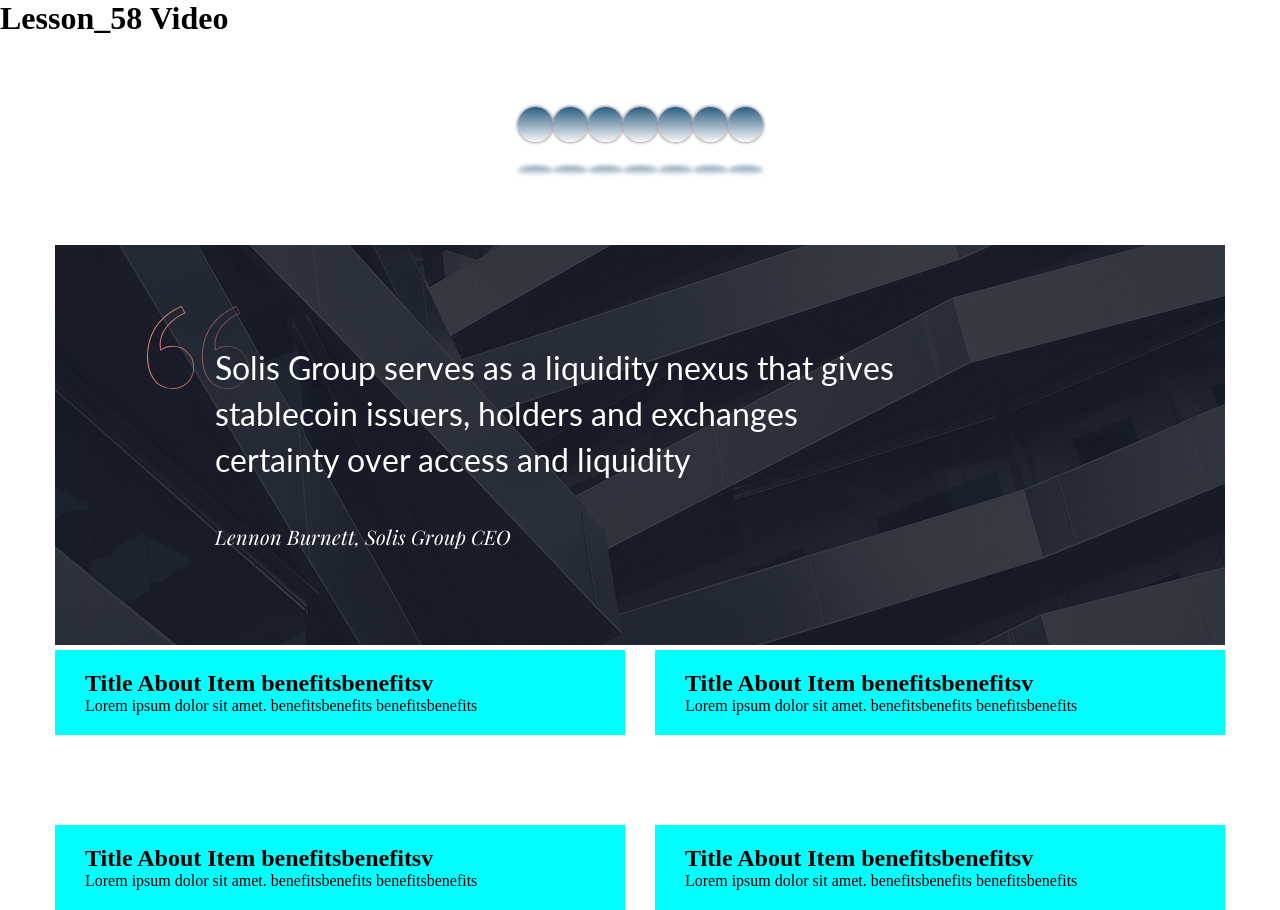
<file: index.html>
<!DOCTYPE html>
<html lang="en">
    <head>
        <meta charset="UTF-8">
        <meta name="viewport" content="width=device-width, initial-scale=1.0">
        <title>Lesson_58 Video</title>
        <link rel="preconnect" href="https://fonts.googleapis.com">
        <link rel="preconnect" href="https://fonts.gstatic.com" crossorigin>
        <link
            href="https://fonts.googleapis.com/css2?family=Lato:ital,wght@0,100;0,300;0,400;0,700;0,900;1,100;1,300;1,400;1,700;1,900&family=Playfair+Display:ital,wght@0,400..900;1,400..900&display=swap"
            rel="stylesheet">
        <link rel="stylesheet" href="./css/main.css">
    </head>
    <body>
        <header class="header">
            <h1 class="title_1">Lesson_58 Video</h1>
        </header>
        <main class="main">
            <div class="container">
                <section class="section loading">
                    <div class="swing">
                        <span class="swing__item swing__item_left"></span>
                        <span class="swing__item"></span>
                        <span class="swing__item"></span>
                        <span class="swing__item"></span>
                        <span class="swing__item"></span>
                        <span class="swing__item"></span>
                        <span class="swing__item swing__item_right"></span>
                    </div>
                    <div class="shadow">
                        <span class="shadow__item shadow__item_left"></span>
                        <span class="shadow__item"></span>
                        <span class="shadow__item"></span>
                        <span class="shadow__item"></span>
                        <span class="shadow__item"></span>
                        <span class="shadow__item"></span>
                        <span class="shadow__item shadow__item_right"></span>
                    </div>
                </section>
                <section class="quote">
                    <blockqoute>
                        <p class="quote__text">Solis Group serves as a liquidity
                            nexus that gives stablecoin issuers, holders and
                            exchanges certainty over access and liquidity</p>
                    </blockqoute>
                    <p class="quote__author"><cite>Lennon Burnett</cite>, Solis
                        Group CEO</p>
                </section>
                <section class="benefits">

                    <div class="benefits__grid">
                        <div class="benefits__item">
                            <h2 class="benefits__title">Title About Item
                                benefitsbenefitsv</h2>
                            <p class="benefits__text">Lorem ipsum dolor sit
                                amet. benefitsbenefits benefitsbenefits</p>
                        </div>
                        <div class="benefits__item">
                            <h2 class="benefits__title">Title About Item
                                benefitsbenefitsv</h2>
                            <p class="benefits__text">Lorem ipsum dolor sit
                                amet. benefitsbenefits benefitsbenefits</p>
                        </div>
                        <div class="benefits__item">
                            <h2 class="benefits__title">Title About Item
                                benefitsbenefitsv</h2>
                            <p class="benefits__text">Lorem ipsum dolor sit
                                amet. benefitsbenefits benefitsbenefits</p>
                        </div>
                        <div class="benefits__item">
                            <h2 class="benefits__title">Title About Item
                                benefitsbenefitsv</h2>
                            <p class="benefits__text">Lorem ipsum dolor sit
                                amet. benefitsbenefits benefitsbenefits</p>
                        </div>
                    </div>

                </section>
                
            </div>

        </main>
    </body>
</html>
</file>
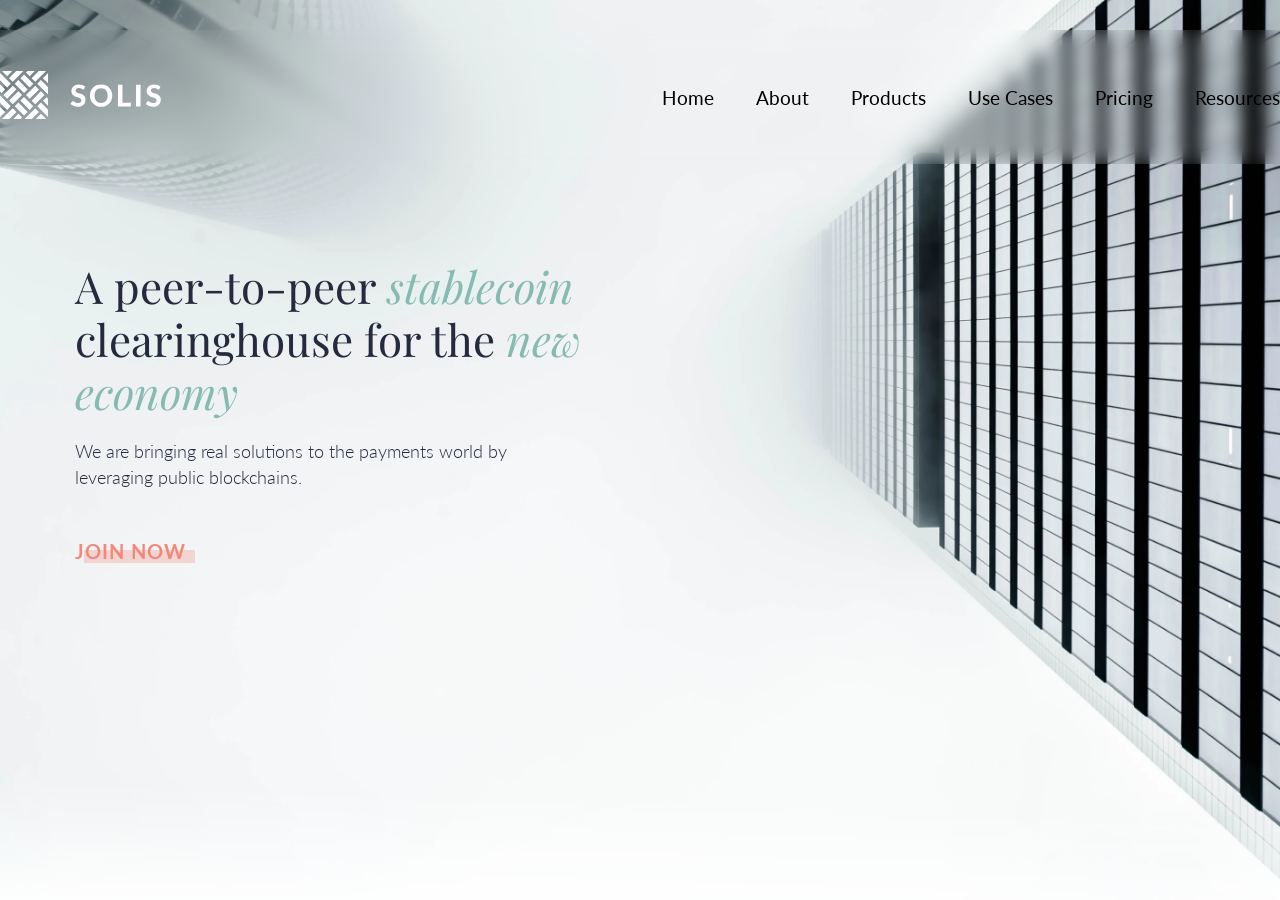
<file: hw_52(1)/index.html>
<!DOCTYPE html>
<html lang="en">
    <head>
        <meta charset="UTF-8">
        <meta name="viewport" content="width=device-width, initial-scale=1.0">
        <title>Lesson_49 Adaptive menu</title>
        <link rel="preconnect" href="https://fonts.googleapis.com">
        <link rel="preconnect" href="https://fonts.gstatic.com" crossorigin>
        <link
            href="https://fonts.googleapis.com/css2?family=Lato:ital,wght@0,100;0,300;0,400;0,700;0,900;1,100;1,300;1,400;1,700;1,900&display=swap"
            rel="stylesheet">
        <link href="https://fonts.googleapis.com/css2?family=Playfair+Display:ital,wght@0,400;1,400&display=swap" rel="stylesheet">
        <link rel="stylesheet" href="./css/main.css">
    </head>
    <body>
        <!-- Зробити адаптивне Меню!  -->
        <header class="header">
            <div class="container">
                <div class="wrapper">
                    <div class="logo">
                        <a href="#">
                            <img src="./assets/icons/logo.svg" alt="Logo Company">
                        </a>
                    </div>
                    <nav class="nav">

                        <ul class="menu">
                            <li class="menu__item">
                                <a href="https://google.com"
                                    class="menu__link">Home</a>
                            </li>
                            <li class="menu__item">
                                <a href="https://google.com"
                                    class="menu__link">About</a>
                            </li>
                            <li class="menu__item">
                                <a href="https://google.com"
                                    class="menu__link">Products</a>
                            </li>
                            <li class="menu__item">
                                <a href="https://google.com"
                                    class="menu__link">Use Cases</a>
                            </li>
                            <li class="menu__item">
                                <a href="https://google.com"
                                    class="menu__link">Pricing</a>
                            </li>
                            <li class="menu__item">
                                <a href="https://google.com"
                                    class="menu__link">Resources</a>
                            </li>
                        </ul>
                    </nav>
                </div>
            </div>
        </header>
        <div class="first-scr">
            <div class="first-scr__content">
                <h1 class="first-scr__title">
                    A peer-to-peer <em>stablecoin</em> clearinghouse
                    for the <em>new economy</em>
                </h1>
                <p class="first-scr__text">
                    We are bringing real solutions to the payments world
                    by leveraging public blockchains.
                </p>
                <a class="first-scr__button" href="#">JOIN NOW</a>
            </div>
        </div>

    </body>
</html>
</file>
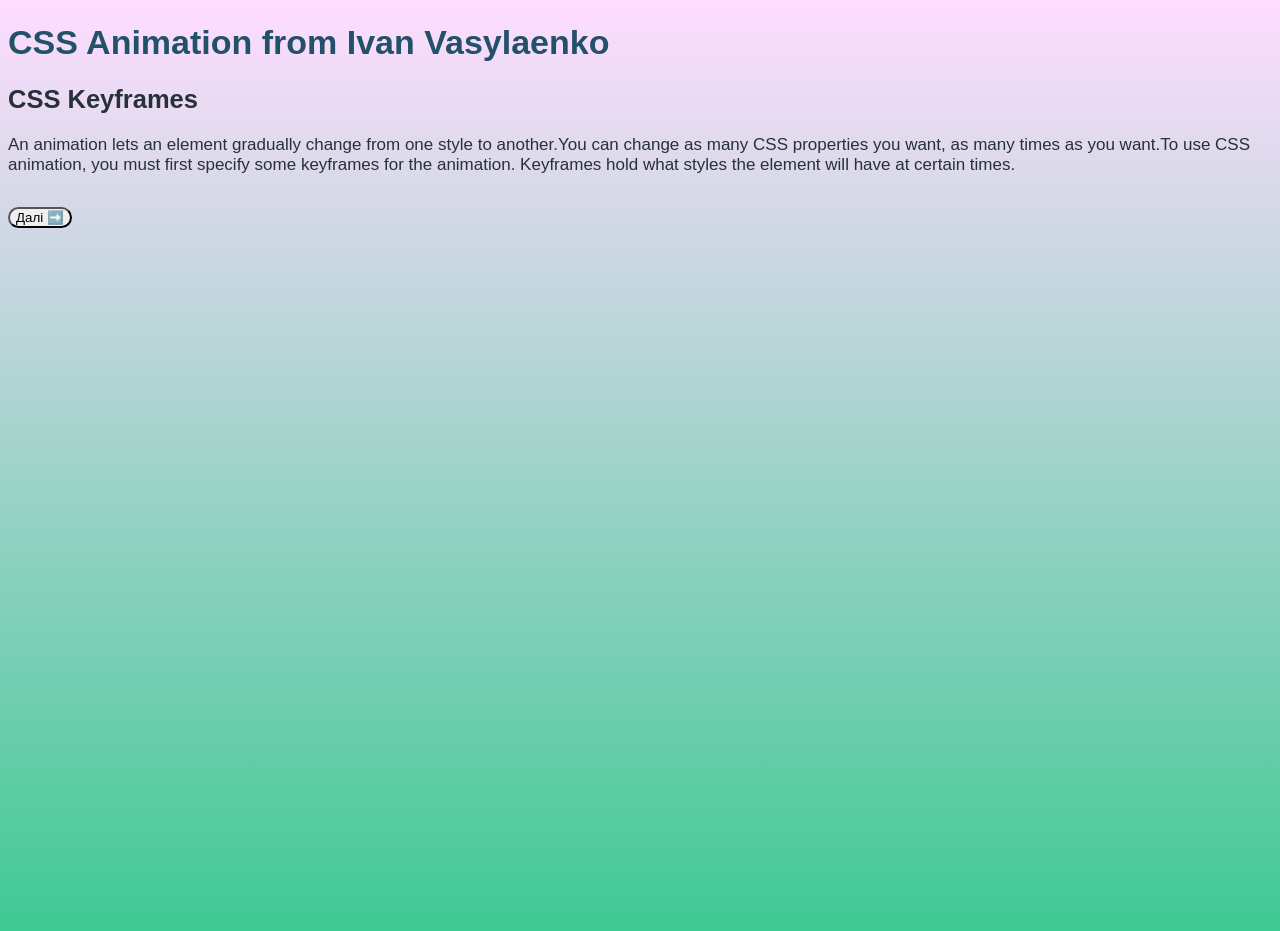
<file: hw_52(2)/index.html>
<!DOCTYPE html>
<html lang="en">
    <head>
        <meta charset="UTF-8">
        <meta name="viewport" content="width=device-width, initial-scale=1.0">
        <title>Lesson_20 Animation</title>
        <link rel="stylesheet" href="./css/main.css">
    </head>
    <body>
        <!-- <div class="gradient"> -->
        <header class="header">
            <h1 class="header__title">CSS Animation from Ivan Vasylaenko</h1>
        </header>

        <main class="main">
            <h2 class="title_2">CSS Keyframes</h2>
            <p class="description">An animation lets an element gradually
                change from one style to another.You can change as
                many CSS properties you want, as many times as you want.To
                use CSS animation, you must first specify some
                keyframes for the animation. Keyframes hold what styles the
                element will have at certain times.</p>

            <section class="section circle">
                <div class="circle__inner"></div>
            </section>

            <section class="section square">
                <div class="square__inner"></div>
            </section>

            <section class="section loading">
                <div class="swing">
                    <span class="swing__item swing__item_left"></span>
                    <span class="swing__item"></span>
                    <span class="swing__item"></span>
                    <span class="swing__item"></span>
                    <span class="swing__item"></span>
                    <span class="swing__item"></span>
                    <span class="swing__item swing__item_right"></span>
                </div>
                <div class="shadow">
                    <span class="shadow__item shadow__item_left"></span>
                    <span class="shadow__item"></span>
                    <span class="shadow__item"></span>
                    <span class="shadow__item"></span>
                    <span class="shadow__item"></span>
                    <span class="shadow__item"></span>
                    <span class="shadow__item shadow__item_right"></span>
                </div>
            </section>
            
            <button class="arrow-btn">
                Далі <span class="arrow">➡️</span>
            </button>

        </main>
        <!-- </div> -->
    </body>
</html>
</file>
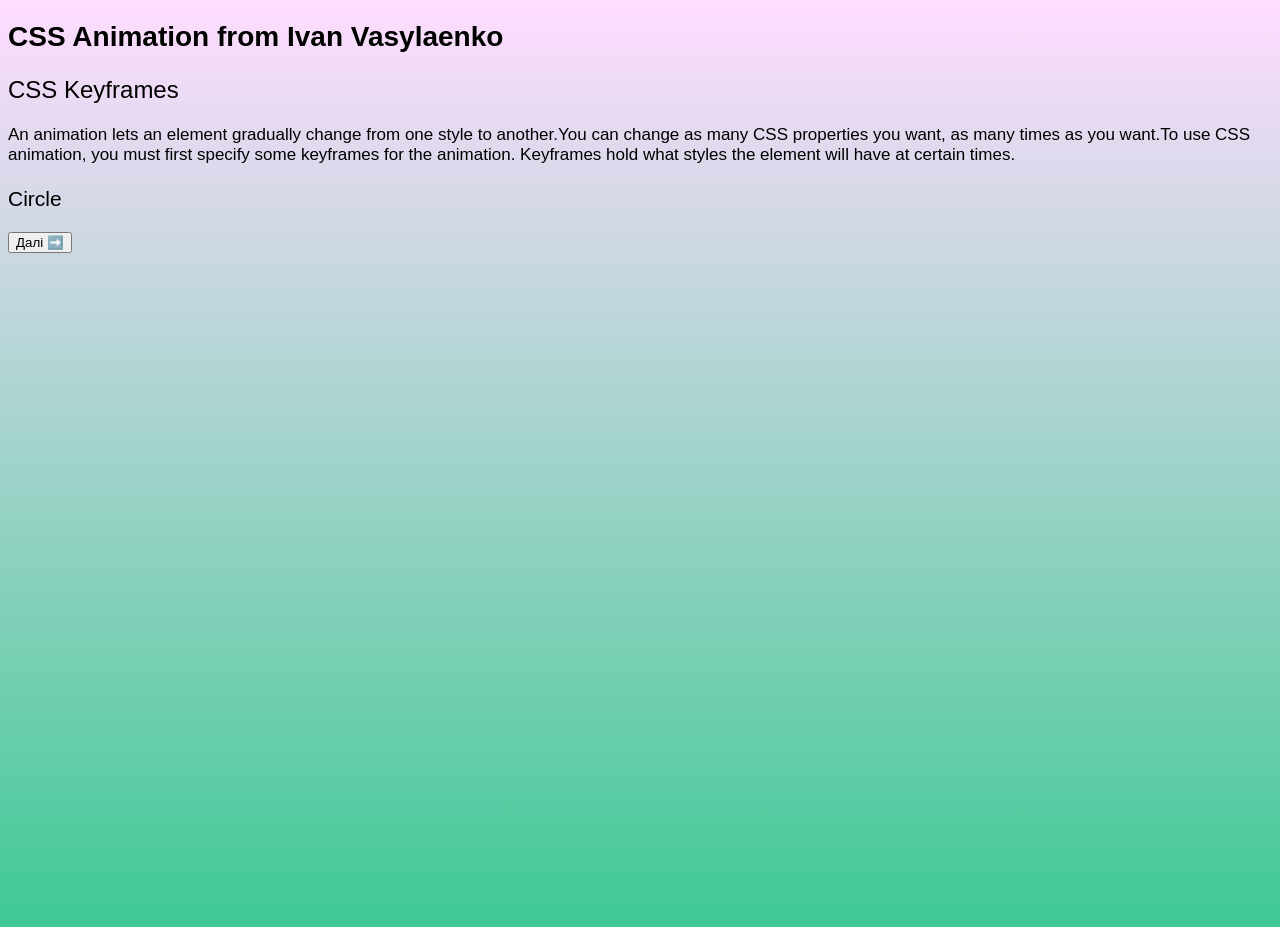
<file: hw_55(1)/index.html>
<!DOCTYPE html>
<html lang="en">
    <head>
        <meta charset="UTF-8">
        <meta name="viewport" content="width=device-width, initial-scale=1.0">
        <title>Lesson_20 Animation</title>
        <link rel="stylesheet" href="./css/main.css">
    </head>
    <body>
        <header class="header">
            <h1 class="header__title title_1">CSS Animation from Ivan Vasylaenko</h1>
        </header>

        <main class="main">
            <h2 class="title_2">CSS Keyframes</h2>
            <p class="description">An animation lets an element gradually
                change from one style to another.You can change as
                many CSS properties you want, as many times as you want.To
                use CSS animation, you must first specify some
                keyframes for the animation. Keyframes hold what styles the
                element will have at certain times.</p>

            <section class="section circle">
                <h3 class="title_3">Circle</h3>
                <div class="circle__inner"></div>
            </section>

            <section class="section square">
                <div class="square__inner"></div>
            </section>

            <section class="section loading">
                <div class="swing">
                    <span class="swing__item swing__item_left"></span>
                    <span class="swing__item"></span>
                    <span class="swing__item"></span>
                    <span class="swing__item"></span>
                    <span class="swing__item"></span>
                    <span class="swing__item"></span>
                    <span class="swing__item swing__item_right"></span>
                </div>
                <div class="shadow">
                    <span class="shadow__item shadow__item_left"></span>
                    <span class="shadow__item"></span>
                    <span class="shadow__item"></span>
                    <span class="shadow__item"></span>
                    <span class="shadow__item"></span>
                    <span class="shadow__item"></span>
                    <span class="shadow__item shadow__item_right"></span>
                </div>
            </section>
            
            <button class="arrow-btn">
                Далі <span class="arrow">➡️</span>
            </button>

        </main>
    </body>
</html>
</file>
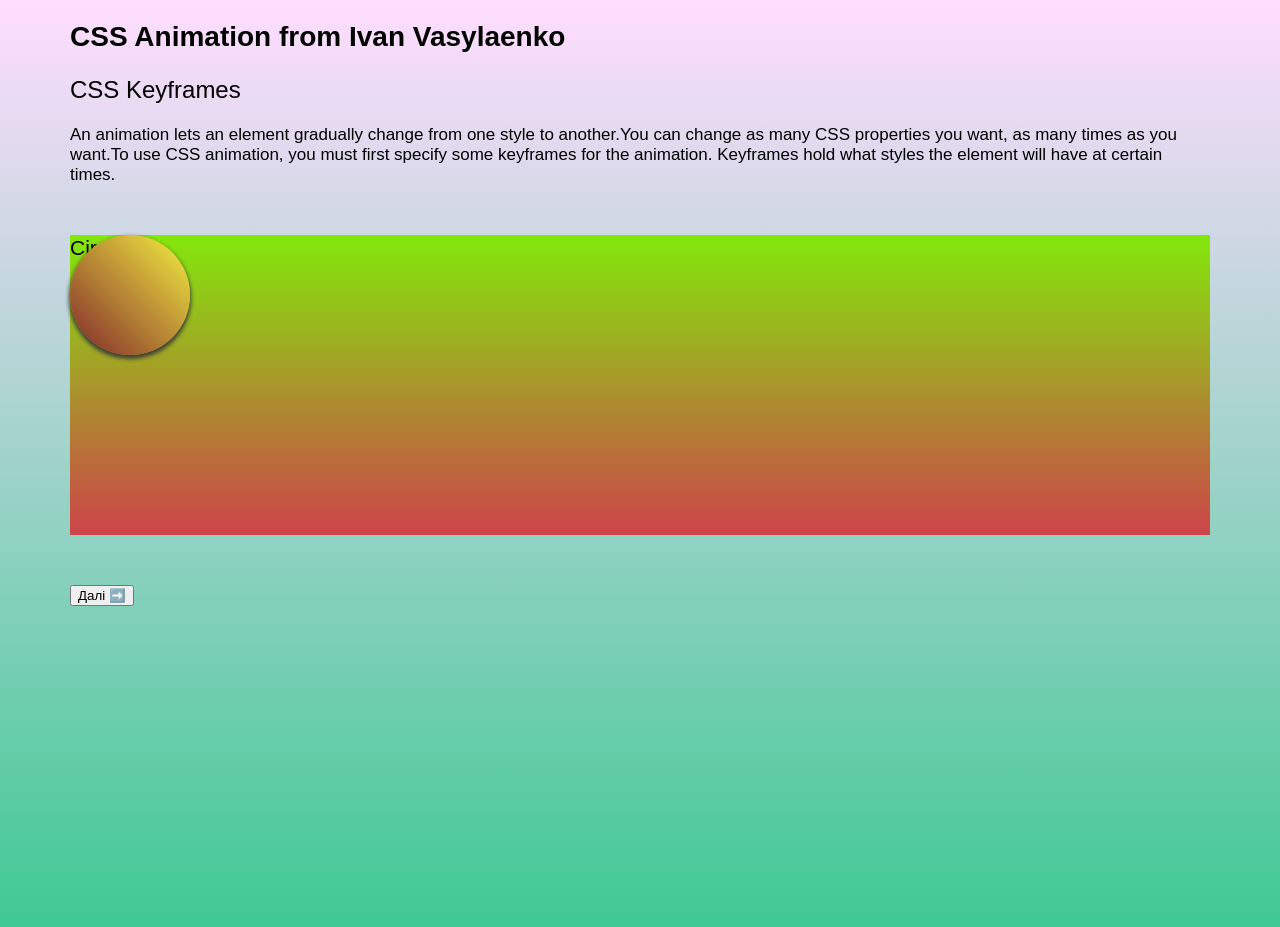
<file: hw_56(1)/index.html>
<!DOCTYPE html>
<html lang="en">
    <head>
        <meta charset="UTF-8">
        <meta name="viewport" content="width=device-width, initial-scale=1.0">
        <title>Lesson_20 Animation</title>
        <link rel="stylesheet" href="./css/main.css">
    </head>
    <body>
        <header class="header">
            <div class="container">
                <h1 class="header__title title_1">CSS Animation from Ivan Vasylaenko</h1>
            </div>
            
        </header>

        <main class="main">
            <div class="container">
                <h2 class="title_2">CSS Keyframes</h2>
            <p class="description">An animation lets an element gradually
                change from one style to another.You can change as
                many CSS properties you want, as many times as you want.To
                use CSS animation, you must first specify some
                keyframes for the animation. Keyframes hold what styles the
                element will have at certain times.</p>

            <section class="section circle">
                <h3 class="title_3">Circle</h3>
                <div class="circle__inner"></div>
            </section>

            <section class="section square">
                <div class="square__inner"></div>
            </section>

            <section class="section loading">
                <div class="swing">
                    <span class="swing__item swing__item_left"></span>
                    <span class="swing__item"></span>
                    <span class="swing__item"></span>
                    <span class="swing__item"></span>
                    <span class="swing__item"></span>
                    <span class="swing__item"></span>
                    <span class="swing__item swing__item_right"></span>
                </div>
                <div class="shadow">
                    <span class="shadow__item shadow__item_left"></span>
                    <span class="shadow__item"></span>
                    <span class="shadow__item"></span>
                    <span class="shadow__item"></span>
                    <span class="shadow__item"></span>
                    <span class="shadow__item"></span>
                    <span class="shadow__item shadow__item_right"></span>
                </div>
            </section>
            
            <button class="arrow-btn">
                Далі <span class="arrow">➡️</span>
            </button>
            </div>
        </main>
    </body>
</html>
</file>
<file: css/main.css>
@charset "UTF-8";
@keyframes scaleTitle {}
@keyframes moveCircle {
  0% {
    transform: scale(1);
    left: 0;
  }
  25% {
    transform: scale(1.2);
    left: 80px;
    top: 50px;
  }
  50% {
    transform: scale(1.4);
    left: 160px;
    top: 100px;
  }
  75% {
    transform: scale(1.2);
    left: 80px;
    top: 50px;
  }
  100% {
    transform: scale(1);
    left: 0;
  }
}
@keyframes moveLeftBall {
  0%, 50%, 100% {
    transform: translateX(0);
  }
  25% {
    transform: rotate(30deg) translateX(-35px);
  }
}
/* Тень левого шарика */
@keyframes moveLeftShadow {
  0%, 50%, 100% {
    transform: translateX(0) scale(1);
  }
  25% {
    transform: translateX(-30px) scale(0.8);
  }
}
/* Правый шарик */
@keyframes moveRightBall {
  0%, 50%, 100% {
    transform: translateX(0);
  }
  75% {
    transform: rotate(-30deg) translateX(35px);
  }
}
/* Тень правого шарика */
@keyframes moveRightShadow {
  0%, 50%, 100% {
    transform: translateX(0) scale(1);
  }
  75% {
    transform: translateX(30px) scale(0.8);
  }
}
* {
  margin: 0;
  box-sizing: border-box;
}

body {
  padding: 0;
}

.container {
  max-width: 1170px;
  margin: 0 auto;
}

.quote {
  background: url("../assets/img/quote-background.png") no-repeat;
  padding: 100px 300px 100px 160px;
  color: #fff;
}
.quote__text {
  font-family: Lato, sans-serif;
  font-size: 32px;
  line-height: 46px;
  letter-spacing: 4%;
  max-width: 710px;
  margin-bottom: 40px;
  position: relative;
}
.quote__text::before {
  content: "";
  position: absolute;
  left: -68px;
  top: -40px;
  background: url("../assets/img/quote-icon.svg");
  width: 102px;
  height: 84px;
}
.quote__author {
  font-family: "Playfair Display", serif;
  font-size: 20px;
  font-style: italic;
  letter-spacing: 8%;
}

.benefits__grid {
  display: grid;
  grid-template-columns: repeat(2, minmax(100px, 1fr));
  -moz-column-gap: 30px;
       column-gap: 30px;
  row-gap: 90px;
}
@media screen and (max-width: 768px) {
  .benefits__grid {
    grid-template-columns: repeat(1, minmax(100px, 1fr));
  }
}
.benefits__item {
  padding: 20px 30px;
  background-color: aqua;
}

.loading {
  display: flex;
  flex-direction: column;
  justify-content: center;
  align-items: center;
  padding-top: 70px;
  padding-bottom: 70px;
}

.swing {
  display: flex;
}
.swing__item {
  width: 35px;
  height: 35px;
  border-radius: 50%;
  background: linear-gradient(#2b5e82, #f7f7f7);
  box-shadow: 0 0 3px 1px #9a929a;
}
.swing__item_left {
  animation: moveLeftBall 2s ease-in-out infinite;
}
.swing__item_right {
  animation: moveRightBall 2s ease-in-out infinite;
}

.shadow {
  display: flex;
  padding-top: 24px;
}
.shadow__item {
  width: 35px;
  height: 0.55em;
  border-radius: 50%;
  background: linear-gradient(rgba(43, 94, 130, 0.7), rgba(247, 247, 247, 0.63));
  filter: blur(2.2px);
}
.shadow__item_left {
  animation: moveLeftShadow 2s ease-in-out infinite;
}
.shadow__item_right {
  animation: moveRightShadow 2s ease-in-out infinite;
}/*# sourceMappingURL=main.css.map */
</file>
<file: hw_52(1)/css/main.css>
* {
  box-sizing: border-box;
  margin: 0 0;
}

.container {
  max-width: 1570px;
  min-width: 1170px;
  margin: 0 auto;
}
@media screen and (max-width: 992px) {
  .container {
    padding: 0 17px;
  }
}

.header {
  background: #ffffff 0.2;
  padding: 41px 0;
  position: relative;
  backdrop-filter: blur(9px);
  position: absolute;
  width: 100%;
  margin-top: 30px;
}

.wrapper {
  display: flex;
  justify-content: space-between;
  align-items: center;
}

.nav {
  display: flex;
  gap: 80px;
}

.menu {
  display: flex;
  justify-content: center;
  align-items: center;
  gap: 42px;
  list-style: none;
}
@media screen and (max-width: 768px) {
  .menu {
    position: absolute;
    right: -100%;
    top: 100px;
    flex-direction: column;
    background: #ffddff;
    padding: 0 0;
    width: 40%;
    gap: 0;
    transition: all 0.6s;
  }
}
@media screen and (max-width: 768px) {
  .menu__item {
    width: 100%;
    text-align: center;
    padding: 20px 0;
    box-shadow: inset 0 0 4px 0px #583e58;
  }
}
.menu__link {
  font-family: "Lato", sans-serif;
  font-weight: 400;
  font-style: normal;
  font-size: 120%;
  letter-spacing: 30%;
  text-decoration: none;
  color: #000;
  position: relative;
}
.menu__link::after {
  content: "";
  position: absolute;
  left: -8px;
  bottom: -7px;
  transform: translateX(-50%);
  width: 0;
  height: 3px;
  background-color: #F1897B;
  opacity: 30%;
  transition: all 0.5s;
}
.menu__link:hover::after {
  width: 100%;
  left: 50%;
  transform: translateX(-50%);
}

.first-scr {
  width: 100%;
  min-height: 100vh;
  background: url("../assets/img/background_first_screen.png") no-repeat;
  background-position: center;
  background-size: cover;
}

.logo img {
  width: 150%;
  min-width: 100%;
}

.first-scr__content {
  max-width: 1170px;
  margin: 0 auto;
  padding: 260px 20px 100px;
}

.first-scr__title {
  max-width: 640px;
  font-family: "Playfair Display", Georgia, serif;
  font-size: 44px;
  font-weight: 400;
  line-height: 1.2;
  color: #262A3F;
}

.first-scr__title em {
  color: #85BBB1;
  font-weight: 400;
}

.first-scr__text {
  max-width: 440px;
  margin-top: 20px;
  font-family: "Lato", sans-serif;
  font-size: 18px;
  line-height: 1.45;
  font-weight: 300;
  color: #262A3F;
}

.first-scr__button {
  display: inline-block;
  margin-top: 48px;
  color: #F1897B;
  font: 700 20px "Lato", sans-serif;
  letter-spacing: 1px;
  text-decoration: none;
  position: relative;
  isolation: isolate;
}
.first-scr__button::after {
  content: "";
  position: absolute;
  left: 9px;
  bottom: 0;
  width: 100%;
  height: 13px;
  background-color: rgba(241, 137, 123, 0.3);
  z-index: -1;
  transition: all 0.3s ease;
}
.first-scr__button:hover::after {
  transform: translate(-9px, -3px);
  background-color: rgba(241, 137, 123, 0.5);
}/*# sourceMappingURL=main.css.map */
</file>
<file: hw_52(2)/css/main.css>
body {
  font-size: 17px;
  font-family: Verdana, Geneva, sans-serif;
  background: linear-gradient(#ffddff, #3fc994);
  min-height: 100vh;
  color: #263238;
}

.container {
  max-width: 1140px;
  margin: 0 auto;
}

.header__title {
  color: #24516a;
}

.section {
  margin-bottom: 32px;
}

.arrow-btn {
  border-radius: 12px;
}/*# sourceMappingURL=main.css.map */
</file>
<file: hw_55(1)/css/main.css>
@keyframes scaleTitle {
  from {
    transform: scale(1);
  }
  to {
    transform: scale(1.1);
  }
}
body {
  font-size: 17px;
  font-family: Verdana, Geneva, sans-serif;
  background: linear-gradient(#ffddff, #3fc994);
  min-height: 100vh;
}

.container {
  max-width: 1140px;
  margin: 0 auto;
}

.title_1 {
  font-size: 28px;
  line-height: 1.3;
  font-weight: 600;
}
.title_2 {
  font-size: 24px;
  line-height: 1.24;
  font-weight: 500;
}
.title_3 {
  font-size: 21px;
  line-height: 1.2;
  font-weight: 400;
}

.title_1:hover,
.title_2:hover,
.title_3:hover {
  animation: scaleTitle 0.3s ease forwards;
  transform-origin: left center;
}/*# sourceMappingURL=main.css.map */
</file>
<file: hw_56(1)/css/main.css>
@keyframes scaleTitle {}
@keyframes moveCircle {
  0% {
    transform: scale(1);
    left: 0;
    transform: rotate(0deg);
  }
  25% {
    transform: scale(1.2);
    left: 80px;
    top: 50px;
  }
  50% {
    transform: scale(1.4);
    left: 160px;
    top: 100px;
  }
  75% {
    transform: scale(1.2);
    left: 80px;
    top: 50px;
  }
  100% {
    transform: scale(1);
    left: 0;
    transform: rotate(360deg);
  }
  from {
    transform: rotate(0deg);
  }
  to {
    transform: rotate(360deg);
  }
}
@keyframes spinCircle {
  from {
    rotate: 0deg;
  }
  to {
    rotate: 360deg;
  }
}
body {
  font-size: 17px;
  font-family: Verdana, Geneva, sans-serif;
  background: linear-gradient(#ffddff, #3fc994);
  min-height: 100vh;
}

.container {
  max-width: 1140px;
  margin: 0 auto;
}

.title_1 {
  font-size: 28px;
  line-height: 1.3;
  font-weight: 600;
}
.title_2 {
  font-size: 24px;
  line-height: 1.24;
  font-weight: 500;
}
.title_3 {
  font-size: 21px;
  line-height: 1.2;
  font-weight: 400;
}

.circle {
  position: relative;
  height: 300px;
  background: linear-gradient(#83e80b, #cd444a);
  margin: 50px 0;
  animation: rotate 2s linear infinite;
}
.circle__inner {
  position: absolute;
  top: 0;
  left: 0;
  width: 120px;
  height: 120px;
  border-radius: 50%;
  background: linear-gradient(45deg, #80262b, #f4f13f);
  box-shadow: 0 3px 4px 1px #3e3d39;
  animation: moveCircle 4.5s linear infinite;
}
.circle__inner {
  animation: moveCircle 4.5s linear infinite, spinCircle 2s linear infinite;
}/*# sourceMappingURL=main.css.map */
</file>
